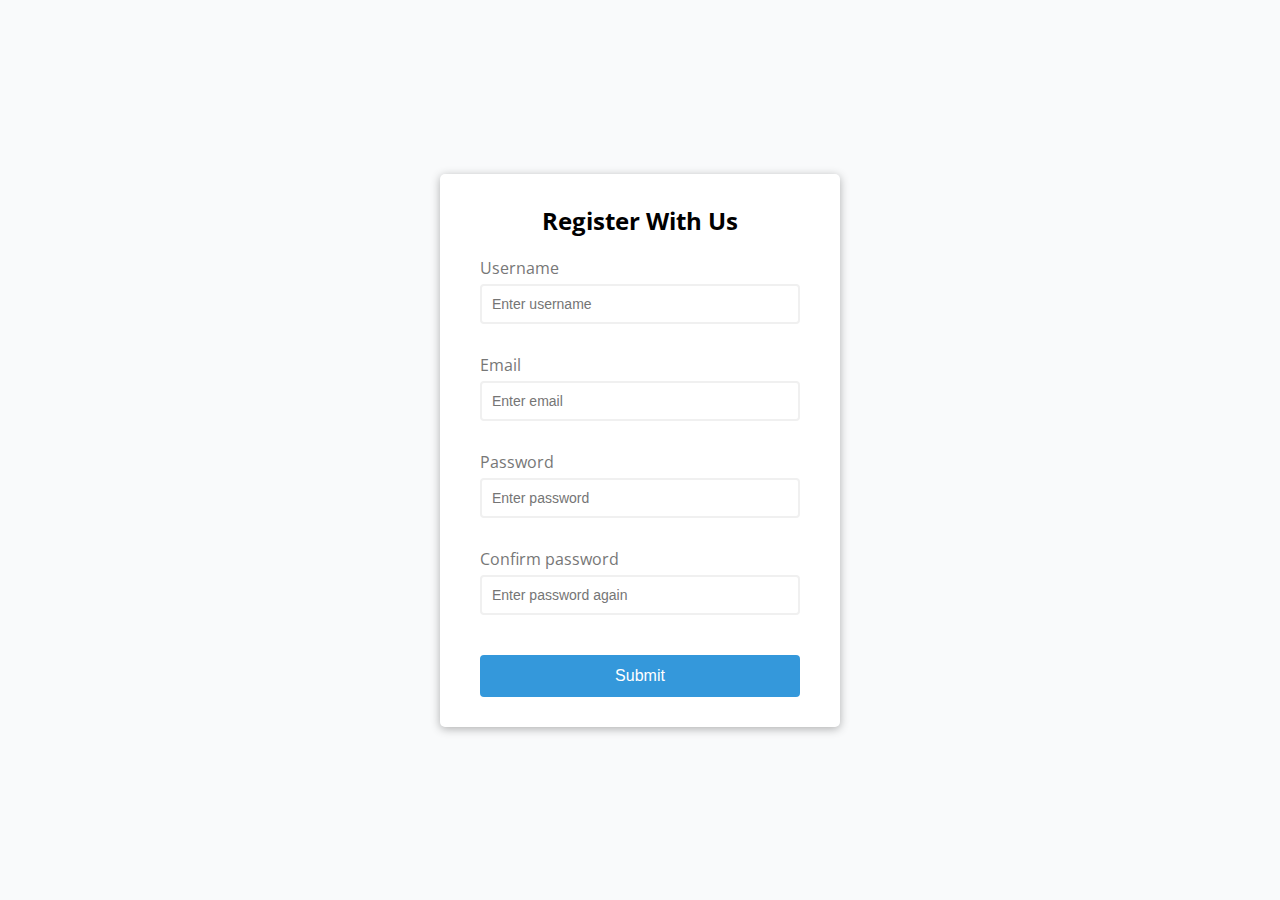
<file: 1_FormValidator/index.html>
<!DOCTYPE html>
<html lang="en">

<head>
  <meta charset="UTF-8">
  <meta http-equiv="X-UA-Compatible" content="IE=edge">
  <meta name="viewport" content="width=device-width, initial-scale=1.0">
  <link rel="stylesheet" href="style.css">
  <title>Form Validation</title>
</head>

<body>
  <div class="container">
    <form id="form" class="form">
      <h2>Register With Us</h2>
      <div class="form-control">
        <label for="username">Username</label>
        <input type="text" id="username" placeholder="Enter username" autocomplete="username">
        <small>Error message</small>
      </div>
      <div class="form-control">
        <label for="email">Email</label>
        <input type="text" id="email" placeholder="Enter email">
        <small>Error message</small>
      </div>
      <div class="form-control">
        <label for="password">Password</label>
        <input type="password" id="password" placeholder="Enter password" autocomplete="current-password">
        <small>Error message</small>
      </div>
      <div class="form-control">
        <label for="password2">Confirm password</label>
        <input type="password" id="password2" placeholder="Enter password again" autocomplete="current-password">
        <small>Error message</small>
      </div>
      <button>Submit</button>
    </form>
  </div>

  <script src="script.js"></script>
</body>

</html>
</file>
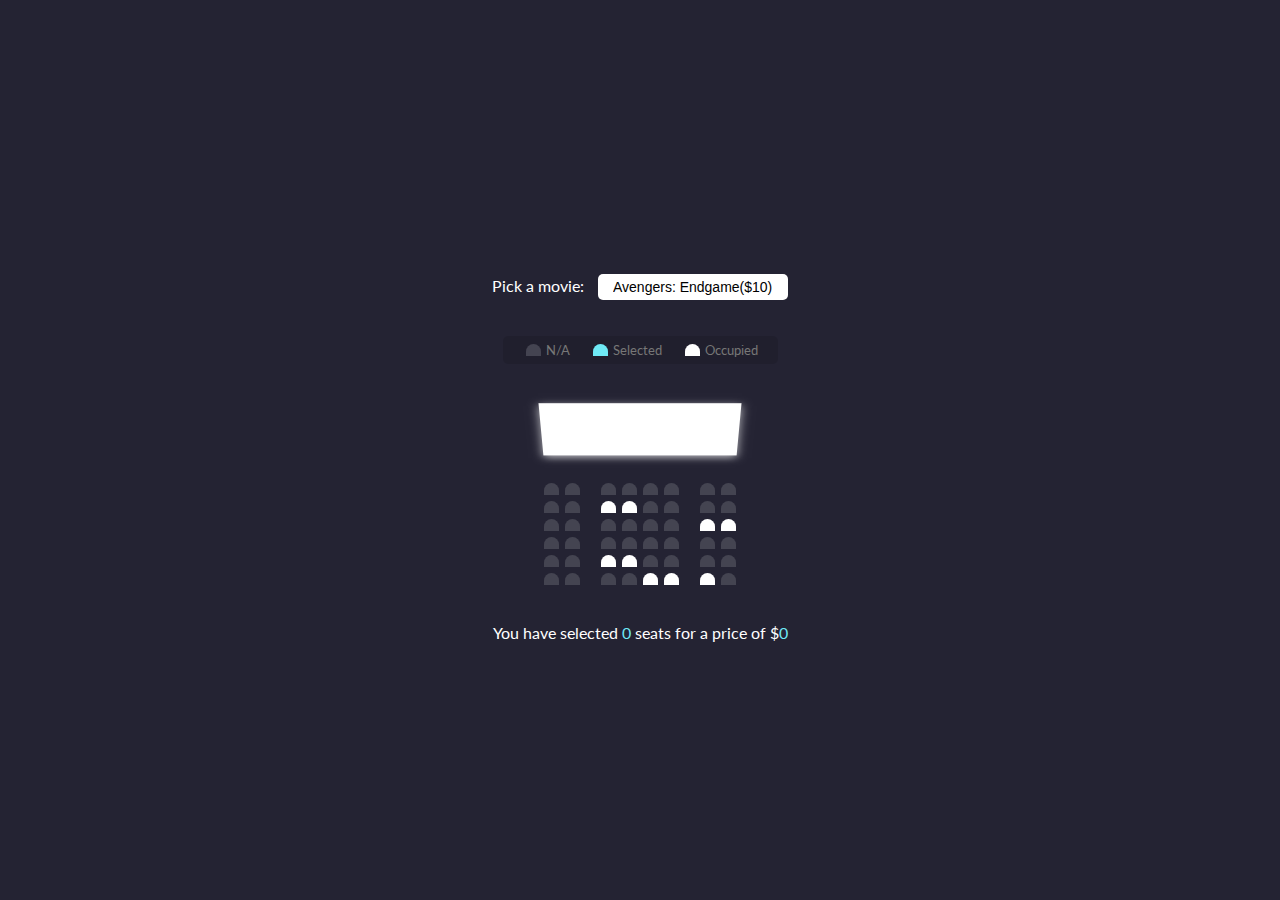
<file: 2_MovieSeatBooking/index.html>
<!DOCTYPE html>
<html lang="en">

<head>
  <meta charset="UTF-8">
  <meta http-equiv="X-UA-Compatible" content="IE=edge">
  <meta name="viewport" content="width=device-width, initial-scale=1.0">
  <link rel="stylesheet" href="style.css">
  <title>Movie Seat Booking</title>
</head>

<body>
  <div class="movie-container">
    <label>Pick a movie:</label>
    <select id="movie">
      <option value="10">Avengers: Endgame($10)</option>
      <option value="12">Joker ($12)</option>
      <option value="8">Toy Story 4 ($8)</option>
      <option value="9">The Lion King ($9)</option>
    </select>
  </div>

  <ul class="showcase">
    <li>
      <div class="seat"></div>
      <small>N/A</small>

    </li>
    <li>
      <div class="seat selected"></div>
      <small>Selected</small>
    </li>
    <li>
      <div class="seat occupied"></div>
      <small>Occupied</small>
    </li>
  </ul>

  <div class="container">
    <div class="screen"></div>
    <div class="row">
      <div class="seat"></div>
      <div class="seat"></div>
      <div class="seat"></div>
      <div class="seat"></div>
      <div class="seat"></div>
      <div class="seat"></div>
      <div class="seat"></div>
      <div class="seat"></div>
    </div>
    <div class="row">
      <div class="seat"></div>
      <div class="seat"></div>
      <div class="seat occupied"></div>
      <div class="seat occupied"></div>
      <div class="seat"></div>
      <div class="seat"></div>
      <div class="seat"></div>
      <div class="seat"></div>
    </div>
    <div class="row">
      <div class="seat"></div>
      <div class="seat"></div>
      <div class="seat"></div>
      <div class="seat"></div>
      <div class="seat"></div>
      <div class="seat"></div>
      <div class="seat occupied"></div>
      <div class="seat occupied"></div>
    </div>
    <div class="row">
      <div class="seat"></div>
      <div class="seat"></div>
      <div class="seat"></div>
      <div class="seat"></div>
      <div class="seat"></div>
      <div class="seat"></div>
      <div class="seat"></div>
      <div class="seat"></div>
    </div>
    <div class="row">
      <div class="seat"></div>
      <div class="seat"></div>
      <div class="seat occupied"></div>
      <div class="seat occupied"></div>
      <div class="seat"></div>
      <div class="seat"></div>
      <div class="seat"></div>
      <div class="seat"></div>
    </div>
    <div class="row">
      <div class="seat"></div>
      <div class="seat"></div>
      <div class="seat"></div>
      <div class="seat"></div>
      <div class="seat occupied"></div>
      <div class="seat occupied"></div>
      <div class="seat occupied"></div>
      <div class="seat"></div>
    </div>
  </div>

  <p class="text">You have selected <span id="count">0</span> seats for a price of $<span id="total">0</span></p>


  <script src="script.js"></script>
</body>

</html>
</file>
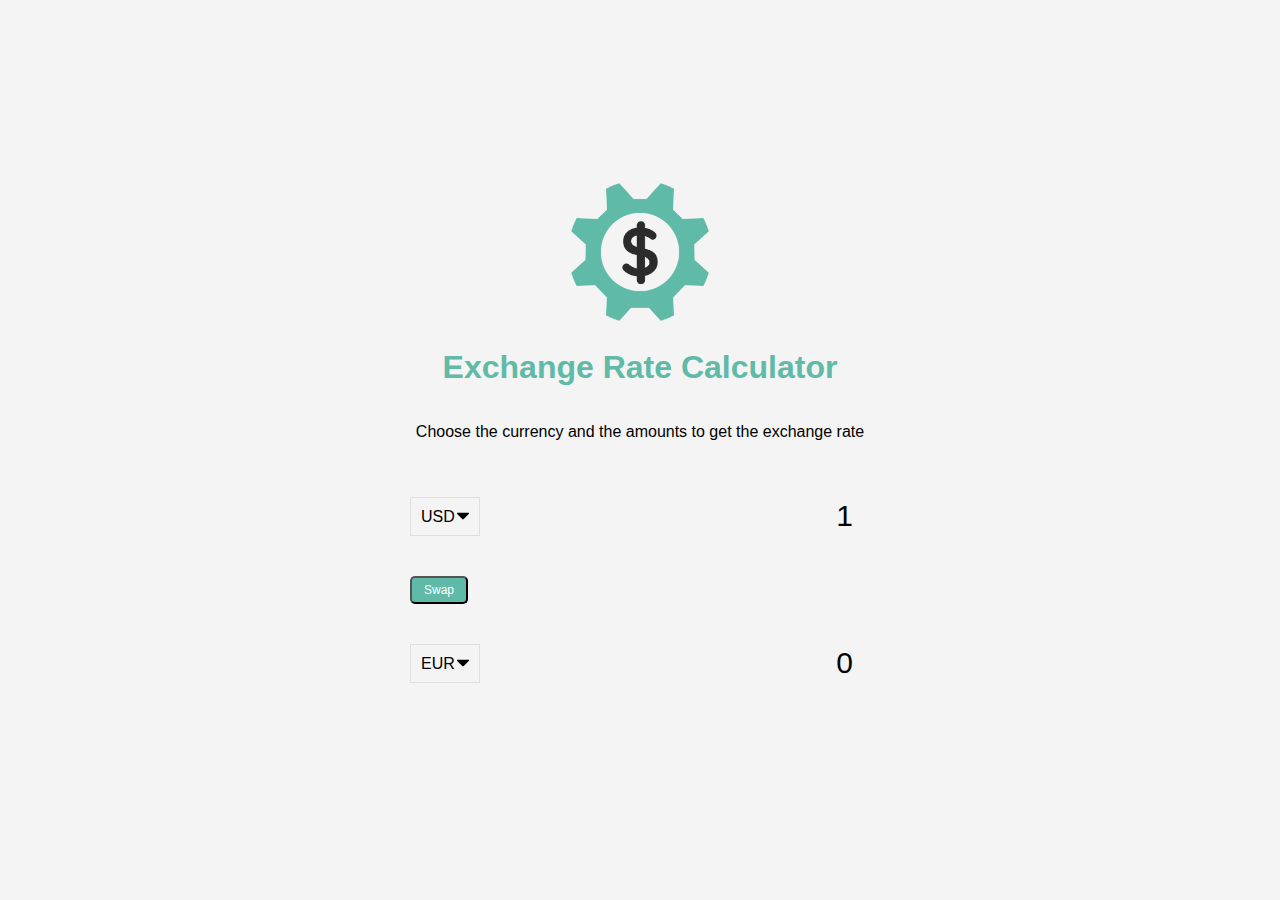
<file: 4_ExchangeRateCalc/index.html>
<!DOCTYPE html>
<html lang="en">

<head>
  <meta charset="UTF-8" />
  <meta name="viewport" content="width=device-width, initial-scale=1.0" />
  <meta http-equiv="X-UA-Compatible" content="ie=edge" />
  <title>Exchange Rate Calculator</title>
  <link rel="stylesheet" href="style.css" />
</head>

<body>
  <img src="img/money.png" alt="" class="money-img">
  <h1>Exchange Rate Calculator</h1>
  <p> Choose the currency and the amounts to get the exchange rate</p>

  <div class="container">
    <div class="currency">
      <select id="currency-one">
        <option value="AED">AED</option>
        <option value="ARS">ARS</option>
        <option value="AUD">AUD</option>
        <option value="BGN">BGN</option>
        <option value="BRL">BRL</option>
        <option value="BSD">BSD</option>
        <option value="CAD">CAD</option>
        <option value="CHF">CHF</option>
        <option value="CLP">CLP</option>
        <option value="CNY">CNY</option>
        <option value="COP">COP</option>
        <option value="CZK">CZK</option>
        <option value="DKK">DKK</option>
        <option value="DOP">DOP</option>
        <option value="EGP">EGP</option>
        <option value="EUR">EUR</option>
        <option value="FJD">FJD</option>
        <option value="GBP">GBP</option>
        <option value="GTQ">GTQ</option>
        <option value="HKD">HKD</option>
        <option value="HRK">HRK</option>
        <option value="HUF">HUF</option>
        <option value="IDR">IDR</option>
        <option value="ILS">ILS</option>
        <option value="INR">INR</option>
        <option value="ISK">ISK</option>
        <option value="JPY">JPY</option>
        <option value="KRW">KRW</option>
        <option value="KZT">KZT</option>
        <option value="MXN">MXN</option>
        <option value="MYR">MYR</option>
        <option value="NOK">NOK</option>
        <option value="NZD">NZD</option>
        <option value="PAB">PAB</option>
        <option value="PEN">PEN</option>
        <option value="PHP">PHP</option>
        <option value="PKR">PKR</option>
        <option value="PLN">PLN</option>
        <option value="PYG">PYG</option>
        <option value="RON">RON</option>
        <option value="RUB">RUB</option>
        <option value="SAR">SAR</option>
        <option value="SEK">SEK</option>
        <option value="SGD">SGD</option>
        <option value="THB">THB</option>
        <option value="TRY">TRY</option>
        <option value="TWD">TWD</option>
        <option value="UAH">UAH</option>
        <option value="USD" selected>USD</option>
        <option value="UYU">UYU</option>
        <option value="VND">VND</option>
        <option value="ZAR">ZAR</option>
      </select>
      <input type="number" id="amount-one" placeholder="0" value="1" min="0">
    </div>

    <div class="swap-rate-container">
      <button class="btn" id="swap">
        Swap
      </button>
      <div class="rate" id="rate"></div>
    </div>


    <div class="currency">
      <select id="currency-two">
        <option value="AED">AED</option>
        <option value="ARS">ARS</option>
        <option value="AUD">AUD</option>
        <option value="BGN">BGN</option>
        <option value="BRL">BRL</option>
        <option value="BSD">BSD</option>
        <option value="CAD">CAD</option>
        <option value="CHF">CHF</option>
        <option value="CLP">CLP</option>
        <option value="CNY">CNY</option>
        <option value="COP">COP</option>
        <option value="CZK">CZK</option>
        <option value="DKK">DKK</option>
        <option value="DOP">DOP</option>
        <option value="EGP">EGP</option>
        <option value="EUR" selected>EUR</option>
        <option value="FJD">FJD</option>
        <option value="GBP">GBP</option>
        <option value="GTQ">GTQ</option>
        <option value="HKD">HKD</option>
        <option value="HRK">HRK</option>
        <option value="HUF">HUF</option>
        <option value="IDR">IDR</option>
        <option value="ILS">ILS</option>
        <option value="INR">INR</option>
        <option value="ISK">ISK</option>
        <option value="JPY">JPY</option>
        <option value="KRW">KRW</option>
        <option value="KZT">KZT</option>
        <option value="MXN">MXN</option>
        <option value="MYR">MYR</option>
        <option value="NOK">NOK</option>
        <option value="NZD">NZD</option>
        <option value="PAB">PAB</option>
        <option value="PEN">PEN</option>
        <option value="PHP">PHP</option>
        <option value="PKR">PKR</option>
        <option value="PLN">PLN</option>
        <option value="PYG">PYG</option>
        <option value="RON">RON</option>
        <option value="RUB">RUB</option>
        <option value="SAR">SAR</option>
        <option value="SEK">SEK</option>
        <option value="SGD">SGD</option>
        <option value="THB">THB</option>
        <option value="TRY">TRY</option>
        <option value="TWD">TWD</option>
        <option value="UAH">UAH</option>
        <option value="USD">USD</option>
        <option value="UYU">UYU</option>
        <option value="VND">VND</option>
        <option value="ZAR">ZAR</option>
      </select>
      <input type="number" id="amount-two" placeholder="0" value="0" min="0">
    </div>
  </div>

  <script src="script.js"></script>
</body>

</html>
</file>
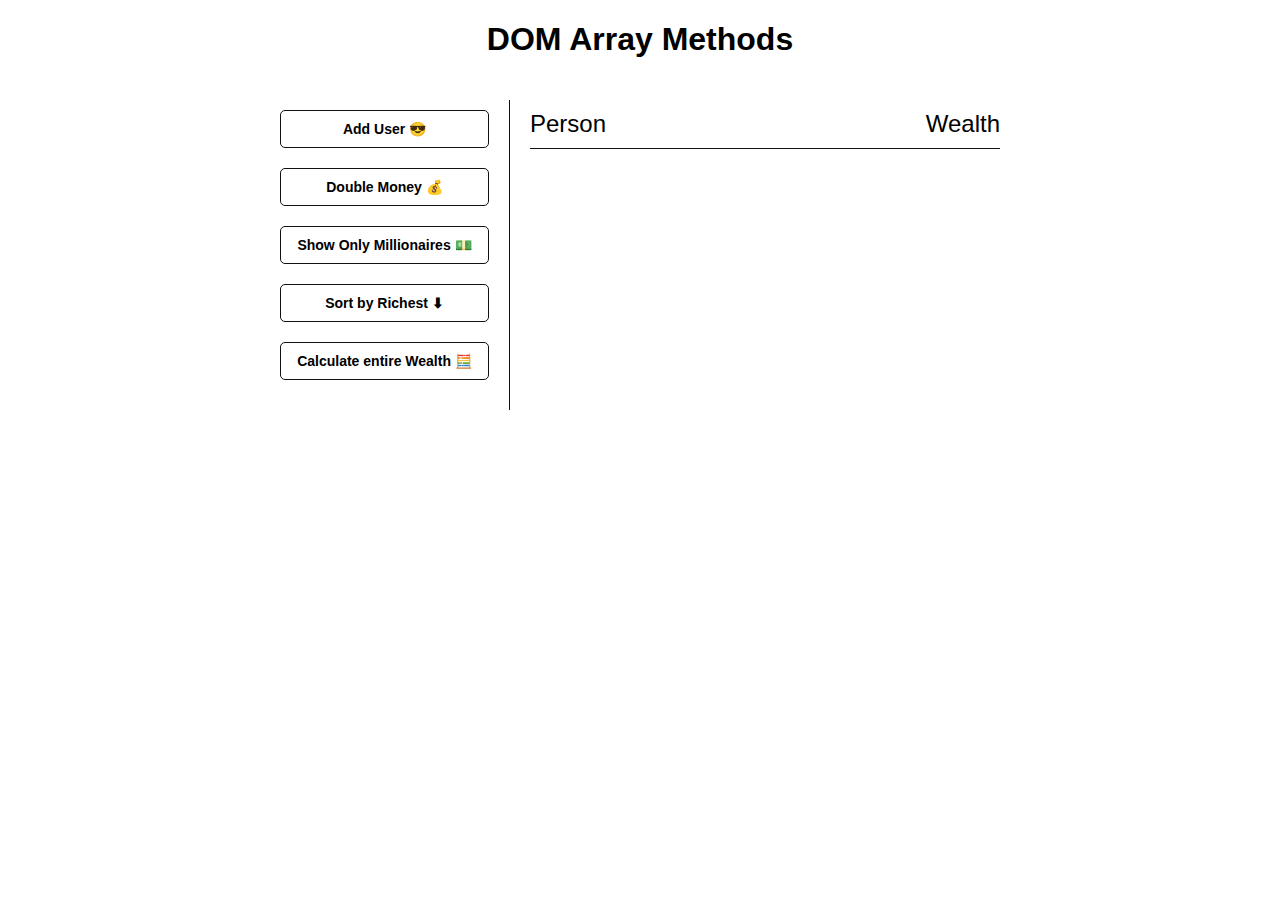
<file: 5_DomArrayMethods/index.html>
<!DOCTYPE html>
<html lang="en">

<head>
  <meta charset="UTF-8" />
  <meta name="viewport" content="width=device-width, initial-scale=1.0" />
  <meta http-equiv="X-UA-Compatible" content="ie=edge" />
  <link rel="stylesheet" href="style.css" />
  <title>DOM Array Methods</title>
</head>

<body>
  <h1>DOM Array Methods</h1>
  <div class="container">
    <aside>
      <button id="add_user">Add User 😎</button>
      <button id="double">Double Money 💰</button>
      <button id="show_millionaires">Show Only Millionaires 💵</button>
      <button id="sort">Sort by Richest ⬇</button>
      <button id="calculate_wealth">Calculate entire Wealth 🧮</button>
    </aside>
    <main id="main">
      <h2><strong>Person</strong> Wealth</h2>
    </main>
  </div>
  <script src="script.js"></script>
</body>

</html>
</file>
<file: 1_FormValidator/style.css>
@import url('https://fonts.googleapis.com/css2?family=Open+Sans:wght@300;400;700&display=swap');


:root {
  --success-color:#2ecc71;
  --error-color:#e74c3c;
}

*{
  box-sizing: border-box;
}

body{
  background-color: #f9fafb;
  font-family: 'Open Sans',sans-serif;
  display: flex;
  justify-content: center;
  align-items: center;
  min-height: 100vh;
  margin: 0;
}

.container{
  background-color: #fff;
  border-radius: 5px;
  box-shadow: 0 2px 10px rgba(0, 0, 0, 0.3);
  width: 400px;
}

h2{
  text-align: center;
  margin: 0 0 20px;
}

.form{
  padding: 30px 40px;
}

.form-control {
  margin-bottom: 10px;
  padding-bottom: 20px;
  position: relative;
}

.form-control label {
  color: #777;
  display: block;
  margin-bottom: 5px;
}

.form-control input{
  border: 2px solid #f0f0f0;
  border-radius: 4px;
  display: block;
  width: 100%;
  padding: 10px;
  font-size: 14px;
}

.form-control input:focus {
  outline: 0;
  border-color: #777;
}

.form-control.success input{
  border-color: var(--success-color) ;
}

.form-control.error input{
  border-color: var(--error-color) ;
}

.form-control small{
  color: var(--error-color);
  position: absolute;
  bottom: 0;
  left: 0;
  visibility: hidden;
}

.form-control.error small{
  visibility: visible;
}

.form button {
  cursor: pointer;
  background-color: #3498db;
  border: 2px solid #3498db;
  border-radius: 4px;
  color: #fff;
  display: block;
  font-size: 16px;
  padding: 10px;
  margin-top: 20px;
  width: 100%; 
}
</file>
<file: 2_MovieSeatBooking/style.css>
@import url('https://fonts.googleapis.com/css2?family=Lato:wght@400;700&display=swap');

*{
  box-sizing: border-box;
}

body{
  background-color: #242333;
  color: #fff;
  display: flex;
  flex-direction: column;
  justify-content: center;
  align-items: center;
  height: 100vh;
  font-family: 'Lato', sans-serif;
  margin: 0;
}

.movie-container {
  margin: 20px 0;
}

.movie-container select{
  background-color: #fff;
  border: 0;
  border-radius: 5px;
  font-size: 14px;
  margin-left: 10px;
  padding: 5px 15px 5px 15px;
  
  
  --moz-appearance: none;
  --webkit-appearance: none;
  appearance: none;
}

.container {
  perspective: 1000px;
  margin-bottom: 30px;
}

.seat{
  background-color: #444451;
  height: 12px;
  width: 15px;
  margin: 3px;
  border-top-left-radius: 10px;
  border-top-right-radius: 10px;
}

.seat.selected {
  background-color: #6feaf6;
}

.seat.occupied{
  background-color: #fff;
}


.seat:nth-of-type(2){
  margin-right: 18px;
}

.seat:nth-last-of-type(2){
  margin-left: 18px;
}

.seat:not(.occupied):hover{
  cursor: pointer;
  transform: scale(1.2);
}

.showcase .seat:not(.occupied):hover{
  cursor: default;
  transform: scale(1);
}

.showcase{
  background: rgba(0, 0, 0, 0.1);
  padding: 5px 10px;
  border-radius: 5px;
  color: #777;
  list-style: none;
  display: flex;
  justify-content: space-between;
}

.showcase li {
  display: flex;
  align-items: center;
  justify-content: center;
  margin: 0 10px;
}

.showcase li small{
  margin-left: 2px;
}


.row{
  display: flex;
}


.screen {
  background-color: #fff;
  height: 70px;
  width: 100%;;
  margin: 15px 0;
  transform: rotateX(-45deg);
  box-shadow: 0 3px 10px rgba(255, 255, 255, 0.7);
}


p.text{
  margin: 5px 0;
}

p.text span {
  color: #6feaf6;
}
</file>
<file: 4_ExchangeRateCalc/style.css>
:root {
  --primary-color: #5fbaa7;
}

* {
  box-sizing: border-box;
}

body {
  background-color: #f4f4f4;
  font-family: Arial, Helvetica, sans-serif;
  display: flex;
  flex-direction: column;
  align-items: center;
  justify-content: center;
  height: 100vh;
  margin: 0;
  padding: 20px;
}

h1 {
  color: var(--primary-color);
}

p {
  text-align: center;
}

.btn {
  color: #fff;
  background: var(--primary-color);
  cursor: pointer;
  border-radius: 5px;
  font-size: 12px;
  padding: 5px 12px;
}

.money-img {
  width: 150px;
}

.currency {
  padding: 40px 0;
  display: flex;
  align-items: center;
  justify-content: space-between;
}

.currency select {
  padding: 10px 20px 10px 10px;
  -mox-appearance: none;
  -webkit-appearance: none;
  appearance: none;
  border: 1px solid #dedede;
  font-size: 16px;
  background: transparent;
  background-image: url("data:image/svg+xml;charset=US-ASCII,%3Csvg%20xmlns%3D%22http%3A%2F%2Fwww.w3.org%2F2000%2Fsvg%22%20width%3D%22292.4%22%20height%3D%22292.4%22%3E%3Cpath%20fill%3D%22%20000002%22%20d%3D%22M287%2069.4a17.6%2017.6%200%200%200-13-5.4H18.4c-5%200-9.3%201.8-12.9%205.4A17.6%2017.6%200%200%200%200%2082.2c0%205%201.8%209.3%205.4%2012.9l128%20127.9c3.6%203.6%207.8%205.4%2012.8%205.4s9.2-1.8%2012.8-5.4L287%2095c3.5-3.5%205.4-7.8%205.4-12.8%200-5-1.9-9.2-5.5-12.8z%22%2F%3E%3C%2Fsvg%3E");
  background-position: right 10px top 50%, 0, 0;
  background-size: 12px auto, 100%;
  background-repeat: no-repeat;
}

.currency input {
  border: 0;
  background: transparent;
  font-size: 30px;
  text-align: right;
}

.swap-rate-container {
  display: flex;
  align-items: center;
  justify-content: space-between;
}

.rate {
  color: var(--primary-color);
  font-size: 14px;
  padding: 0 10px;
}

select:focus, input:focus, button:focus {
  outline: 0;
}

@media (max-width: 600px) {
  .currency input {
    width: 200px;
  }
}
</file>
<file: 5_DomArrayMethods/style.css>
* {
  box-sizing: border-box;
}

body {
  background: f4f4f4;
  font-family: Arial, Helvetica, sans-serif;
  display: flex;
  flex-direction: column;
  align-items: center;
  min-height: 100vh;
  margin: 0;
}

.container {
  display: flex;
  padding: 20px;
  margin: 0 auto;
  max-width: 100%;
  width: 800px;
}

aside {
  padding: 10px 20px;
  width: 250px;
  border-right: 1px solid #111;
}

button {
  background-color: #fff;
  border: solid 1px #111;
  border-radius: 5px;
  cursor: pointer;
  display: block;
  width: 100%;
  padding: 10px;
  margin-bottom: 20px;
  font-weight: bold;
  font-size: 14px;
}

main {
  flex: 1;
  padding: 10px 20px;
}

h2 {
  border-bottom: 1px solid #111;
  padding-bottom: 10px;
  display: flex;
  justify-content: space-between;
  font-weight: 300;
  margin: 0 0 20px;
}

h3 {
  background-color: #fff;
  border-bottom: 1px solid #111;
  padding: 10px;
  display: flex;
  justify-content: space-between;
  font-weight: 300;
  margin: 20px 0 0;
}

.person {
  display: flex;
  justify-content: space-between;
  font-size: 20px;
  margin-bottom: 10px;
}
</file>
